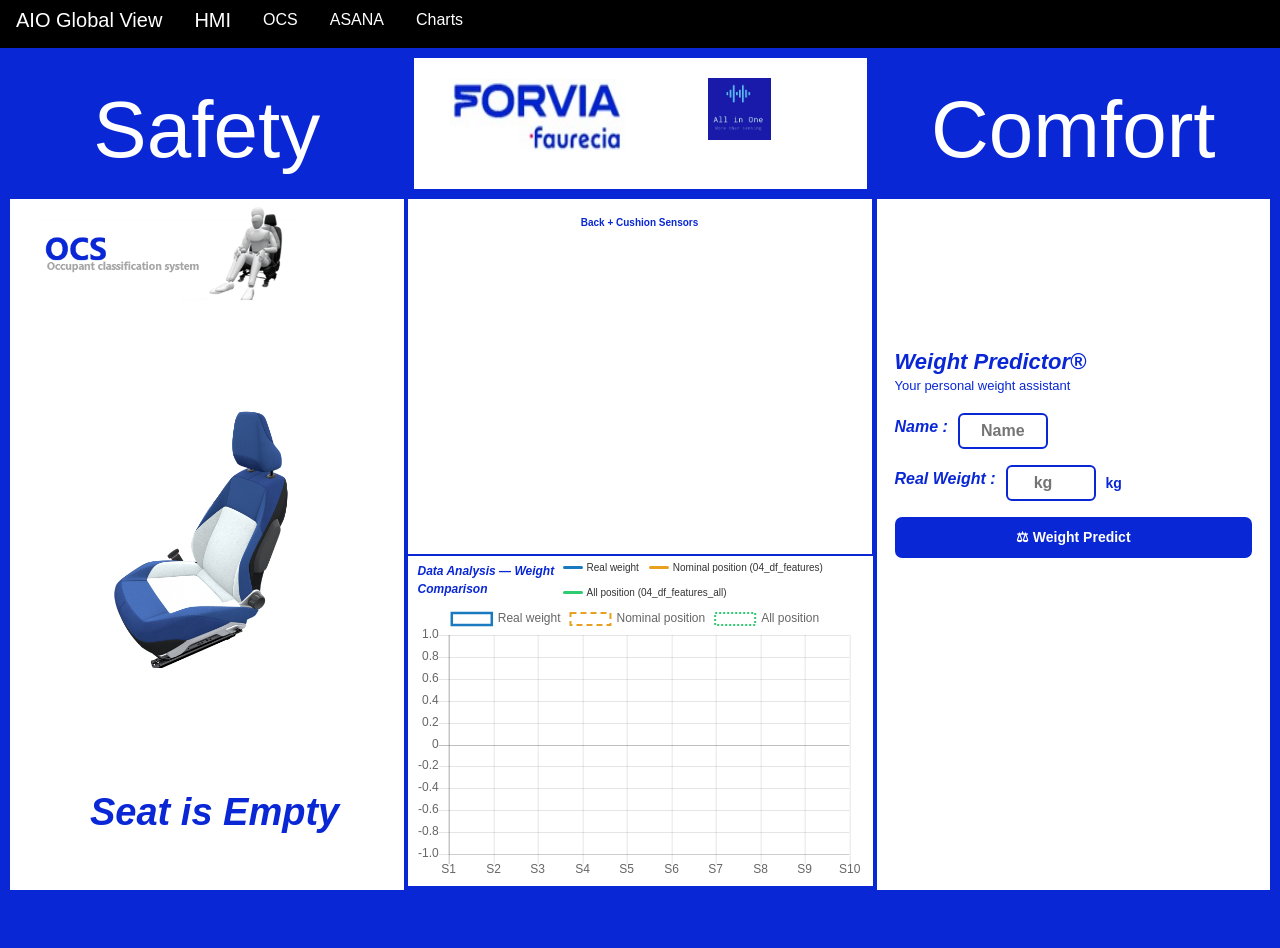
<file: templates/index.html>
<!DOCTYPE html>
<html lang="en">
<head>
<meta charset="UTF-8">
    <meta name="viewport" content="width=device-width, initial-scale=0.67">
    <link rel="stylesheet" href="../static/css/style.css" />
    <link rel="stylesheet" href="../static/css/bootstrap.css" />
    <script src="../static/js/moment.min.js"></script>
    <script src="../static/js/jquery-3.5.1.min.js"></script>
    <script src="https://cdn.socket.io/4.6.1/socket.io.min.js"></script>
    <script  src="../static/js/Chart.min.js"> </script>
   <script src="../static/js/global_view.js"></script>
   <script src="../static/js/socket_live.js"></script>
    
    <title>Postural Monitoring</title>
    <style>
        body {
            margin: 0;
            padding: 0;
            overflow: hidden;
        }
        
        .container_aio_global {
            display: flex;
            height: 100vh;
            border: 10px solid #0927D5;
            border-bottom-width: 58px;
            flex-direction: row;
        }
        
        .section {
            border: 1px solid #ccc;
            padding: 0px;
            box-sizing: border-box;
            overflow-y: auto;
        }

        /* section2 layout */
        .section2 {
            flex: 1.8;
            box-sizing: border-box;
            border-bottom-width: 0px;
            display: flex;
            flex-direction: column;
        }
        .section2-inner {
            flex: 1;
            display: flex;
            flex-direction: column;
            min-height: 0;
            border: 4px solid #0927D5;
            border-top-width: 0px;
            /* removed background image for clarity */
        }
        /* TOP: Back + Cushion side by side */
        .courbe {
            flex: 1.1;
            min-height: 0;
            display: flex;
            flex-direction: row;
            align-items: stretch;
            border-bottom: 2px solid #0927D5;
        }
        .courbe_1 {
            flex: 1;
            min-width: 0;
            display: flex;
            flex-direction: column;
            align-items: center;
            justify-content: center;
            border-right: 1px solid #0927D5;
            padding: 4px 2px 2px;
        }
        .courbe_1 .chart-label {
            font-size: 10px;
            font-weight: bold;
            color: #0927D5;
            font-family: Arial, sans-serif;
            margin-bottom: 2px;
        }
        .courbe_1 canvas {
    width: 100% !important;
    height: 300px !important;
}
        .courbe_3 {
            flex: 1;
            min-width: 0;
            display: flex;
            flex-direction: column;
            align-items: center;
            justify-content: center;
            padding: 4px 2px 2px;
        }
        .courbe_3 .chart-label {
            font-size: 10px;
            font-weight: bold;
            color: #0927D5;
            font-family: Arial, sans-serif;
            margin-bottom: 2px;
        }
        .courbe_3 canvas { width: 100% !important; max-height: 130px; }
        /* BOTTOM: Data Analysis */
        .analysis-panel {
            flex: 1;
            min-height: 0;
            display: flex;
            flex-direction: column;
            padding: 4px 10px 4px;
            background: rgba(255,255,255,0.82);
        }
        .analysis-header {
            display: flex;
            align-items: center;
            justify-content: space-between;
            margin-bottom: 3px;
            flex-shrink: 0;
        }
        .analysis-title {
            color: #0927D5;
            font-family: "Arial Black", sans-serif;
            font-size: 12px;
            font-weight: bold;
            font-style: italic;
        }
        .analysis-legend {
            display: flex;
            gap: 10px;
            flex-wrap: wrap;
        }
        .leg-item {
            display: flex;
            align-items: center;
            gap: 4px;
            font-size: 10px;
            color: #333;
            font-family: Arial, sans-serif;
        }
        .leg-swatch {
            width: 20px;
            height: 3px;
            border-radius: 2px;
        }
        .analysis-chart-wrap {
            flex: 1;
            position: relative;
            min-height: 0;
        }
        
        .section1 {
            flex: 1.5;
            background-color: #fff;
            background-image: url(../static/img/seat.png);
            background-size: 55%;
            background-repeat: no-repeat;
            background-position: center 61%;
        }
        

        .section3 {
            flex: 1.5;
            background-color: #fff;
        }
        .carreau{
            background-color: #0927D5;
            width : 100%;
            height:17%;
        }
        section-messages {
            width: 532px;
            height: auto;
            margin: 0 auto 0 auto;
            background: hsl(120, 20%, 96%);
            object-fit: cover;
            box-sizing: border-box;
            text-align: center;
        }
        .section-messages {
            position: relative;
            top: 52%;
            left: 2%;
        }
        .status-message {
            color: #0927D5;
            font-size: 38px;            
            font-family: "Arial Black", sans-serif;
            font-style: italic;
            font-weight: bold;
            text-align: center;
            justify-content: center;
        } 
        .status-message-classification{
            color: #0927D5;
            font-size: 28px;
            font-family: "Arial Black", sans-serif;
            font-style: italic;
            font-weight: bold;
            text-align: center;
        }         
        .asana-message {
            color: #0927D5;
            font-size: 38px;            
            font-family: "Arial Black", sans-serif;
            font-style: italic;
            font-weight: bold;
            text-align: center;
            justify-content: center;
        }
        img.asana-img {
            position: absolute;
            top: 38%;
            left: 75%;
            width: 260px;
            height: 345px;
        }
        .asana-section-messages {
            position: relative;
            top: 68%;
            right: 0%;
        }
        img.bas-droite {
            position: relative;
            top: 16%;
            width: 41%;
            height: 62%;
            right: 7%;
        }
        img.ocs_logo {
            position: absolute;
            width: 20%;
            top: 23%;
            left: 3%;
        }
        img.asna_logo {
            position: absolute;
            top: 8%;
            right: 3%;
        }
        button.btn.btn-rtm {
            position: absolute;
            top: 23%;
            right: 2%;
            width: 24%;
        }
        button.btn.btn-primary.btn-rtm {
            position: absolute;
            top: 23%;
            right: 7%;
            width: 13%;
        }
        img.all_in_one {
            width: 14%;
            position: relative;
            top: 8%;
            left: 65%;
        }
        .row.button-chart.position-relative {
            position: relative;
            left: 27%;
        }
        img.seat_picture {
            height: 40%;
            position: relative;
            top: 22%;
            left: 27%;
        }
        h1 {
            color: #fff;
            font-size: 80px;
            text-align: center;
            position: relative;
            top: 17%;
        }
        img.btn-img {
            width: 100%;
        }

        .status {
            width: 150px;
            height: 150px;
            border-radius: 50%;
            margin: auto;
            position: relative;
            top: 39%;
            left: -5%;
        }
        .active_seat {
            animation: ring 1s infinite;
            background-color: rgb(29 164 39);
        }

        @keyframes ring {
            0% { opacity: 1; transform: scale(0.2, 0.2); }
            50% { opacity: 0.5; transform: scale(0.6, 0.6); }
            100% { opacity: 0; transform: scale(1, 1); }
        }

        /* ===== AJOUT section3 prediction ===== */
        .prediction-zone {
            position: relative;
            top: 18%;
            padding: 0 18px;
        }

        .predict-logo-row {
            display: flex;
            align-items: center;
            gap: 12px;
            margin-bottom: 18px;
        }

        .predict-logo-row img {
            height: 70px;
        }

        .predict-logo-row .predict-title {
            color: #0927D5;
            font-size: 22px;
            font-family: "Arial Black", sans-serif;
            font-style: italic;
            font-weight: bold;
            line-height: 1.2;
        }

        .predict-logo-row .predict-subtitle {
            color: #0927D5;
            font-size: 13px;
            font-family: Arial, sans-serif;
        }

        .weight-input-row {
            display: flex;
            align-items: center;
            gap: 10px;
            margin-bottom: 16px;
        }

        .weight-input-row label {
            color: #0927D5;
            font-family: "Arial Black", sans-serif;
            font-style: italic;
            font-weight: bold;
            font-size: 16px;
            white-space: nowrap;
        }

        .weight-input-row input {
            width: 90px;
            font-size: 16px;
            font-weight: bold;
            color: #0927D5;
            border: 2px solid #0927D5;
            border-radius: 6px;
            padding: 4px 10px;
            text-align: center;
            outline: none;
        }

        .weight-input-row input:focus {
            border-color: #0614a0;
            box-shadow: 0 0 0 2px rgba(9,39,213,0.15);
        }

        .weight-input-row .unit {
            color: #0927D5;
            font-size: 14px;
            font-weight: bold;
        }

        .predict-buttons-row {
            display: flex;
            gap: 12px;
            margin-bottom: 18px;
        }

        .btn-weight-predict {
            flex: 1;
            background-color: #0927D5;
            color: #fff;
            border: none;
            border-radius: 7px;
            font-size: 14px;
            font-family: "Arial Black", sans-serif;
            font-weight: bold;
            padding: 10px 6px;
            cursor: pointer;
            transition: background 0.15s;
        }

        .btn-weight-predict:hover {
            background-color: #0614a0;
        }

        .btn-ocs-predict {
            flex: 1;
            background-color: #fff;
            color: #0927D5;
            border: 2.5px solid #0927D5;
            border-radius: 7px;
            font-size: 14px;
            font-family: "Arial Black", sans-serif;
            font-weight: bold;
            padding: 10px 6px;
            cursor: pointer;
            transition: background 0.15s, color 0.15s;
        }

        .btn-ocs-predict:hover {
            background-color: #0927D5;
            color: #fff;
        }

        /* Tableau résultats */
        .predict-results {
            display: none;
        }

        .predict-results-title {
            color: #0927D5;
            font-family: "Arial Black", sans-serif;
            font-style: italic;
            font-weight: bold;
            font-size: 16px;
            margin-bottom: 8px;
        }

        .predict-table {
            width: 100%;
            border-collapse: collapse;
            font-size: 13px;
        }

        .predict-table th {
            background-color: #0927D5;
            color: #fff;
            padding: 6px 10px;
            text-align: left;
            font-family: Arial, sans-serif;
            font-size: 12px;
        }

        .predict-table td {
            padding: 5px 10px;
            border-bottom: 1px solid #c5cbf0;
            color: #222;
        }

        .predict-table tr:nth-child(even) td {
            background-color: #eef0ff;
        }

        .predict-table .td-weight {
            font-weight: bold;
            color: #0927D5;
            font-size: 14px;
        }

        .ocs-result-row {
            display: none;
            margin-top: 14px;
            background: #eef0ff;
            border: 2px solid #0927D5;
            border-radius: 8px;
            padding: 10px 14px;
            text-align: center;
        }

        .ocs-result-label {
            color: #0927D5;
            font-family: "Arial Black", sans-serif;
            font-style: italic;
            font-size: 15px;
            font-weight: bold;
        }

        .ocs-result-value {
            color: #0927D5;
            font-family: "Arial Black", sans-serif;
            font-size: 20px;
            font-weight: bold;
            display: block;
            margin-top: 4px;
        }

        .spinner {
            display: none;
            width: 20px;
            height: 20px;
            border: 3px solid #c5cbf0;
            border-top-color: #0927D5;
            border-radius: 50%;
            animation: spin 0.7s linear infinite;
            margin: 0 auto 8px;
        }

        @keyframes spin {
            to { transform: rotate(360deg); }
        }
    </style>
</head>
<body>
    <div class="hover_bkgr_fricc">
        <span class="helper"></span>
        <div>
            <div class="popupCloseButton">&times;</div>
            <p id="popuptText">Seat is EMPTY<br />can't start ASANA</p>
        </div>
    </div>
    <nav class="navbar-nav-scroll navbar-dark bg-dark">
        <ul class="navbar-nav mr-auto flex-row">
            <li class="nav-item active">
                <a class="navbar-brand nav-hmi" href="/">AIO Global View</a>
            </li>
            <li class="nav-item active">
                <a class="navbar-brand nav-hmi" href="hmi">HMI</a>
            </li>
            <li class="nav-item active">
                <a class="nav-link" href="seat_status">OCS</a>
            </li>  
            <li class="nav-item active">
                <a href="#" class="nav-link nav-monitoring" >ASANA<span class="sr-only">(current)</span></a>
            </li>
            <li class="nav-item active">
                <a class="nav-link" href="chart">Charts</a>
            </li>						
        </ul>
    </nav>
    <div class="container_aio_global">

        <!-- ===== SECTION 1 : OCS — inchangée ===== -->
        <div class="section1">
            <div class="carreau">
                <h1>Safety</h1>
            </div>            
            <img class="ocs_logo" src="../static/img/ocs_logo_v2.PNG" > 
            <div class="status inactive_seat"></div>
            <div class="section-messages">
                <h2 class="section-title status-message-classification"></h2>
                <h2 class="section-title status-message">Seat is Empty</h2>
            </div>
        </div>

        <!-- ===== SECTION 2 : Back+Cushion TOP | Data Analysis BOTTOM ===== -->
        <div class="section2">
            <div class="carreau" style="background-color:#fff;border:10px solid #0927D5;border-top-width:0px;">
                <img class="all_in_one" src="../static/img/all_in_one.png">
                <img class="bas-droite" src="../static/img/logo_furvia.jpg">
            </div>
            <div class="section2-inner">

                <!-- TOP : Back & Cushion côte à côte -->
                <div class="courbe">
                    <div class="courbe_1" style="flex:1">
                        <span class="chart-label">Back + Cushion Sensors</span>
                        <canvas id="sensorsChart" style="display:block; width:100%; height:300px; margin-top:8px;"></canvas>
                    </div>
                </div>

                <!-- BOTTOM : Data Analysis -->
                <div class="analysis-panel">
                    <div class="analysis-header">
                        <span class="analysis-title">Data Analysis — Weight Comparison</span>
                        <div class="analysis-legend">
                            <span class="leg-item">
                                <span class="leg-swatch" style="background:#1a7abf;"></span>
                                Real weight
                            </span>
                            <span class="leg-item">
                                <span class="leg-swatch" style="background:#e8a020;"></span>
                                Nominal position (04_df_features)
                            </span>
                            <span class="leg-item">
                                <span class="leg-swatch" style="background:#2ecc71;"></span>
                                All position (04_df_features_all)
                            </span>
                        </div>
                    </div>
                    <div class="analysis-chart-wrap">
                        <canvas id="weightAnalysisChart" role="img" aria-label="Data Analysis weight comparison chart"></canvas>
                    </div>
                </div>

            </div>
        </div>

        <!-- ===== SECTION 3 : Prediction (remplace Comfort/Asana) ===== -->
        <div class="section3">
            <div class="carreau">
                <h1>Comfort</h1>
            </div>

            <div class="prediction-zone">

                <!-- Logo + titre (même style qu'Asana Coach) -->
                <div class="predict-logo-row">
                    <!--<img src="../static/img/asna_button.PNG" alt="predict logo">-->
                    <div>
                        <div class="predict-title">Weight Predictor&#174;</div>
                        <div class="predict-subtitle">Your personal weight assistant</div>
                    </div>
                </div>

                <!-- Champ poids réel -->
                <!-- Champ nom personne -->
                <div class="weight-input-row">
                    <label>Name :</label>
                    <input type="text" id="personNameInput" placeholder="Name" />
                </div>

                <!-- Champ poids réel -->
                <div class="weight-input-row">
                    <label>Real Weight :</label>
                    <input type="number" id="realWeightInput" placeholder="kg" min="1" max="300">
                    <span class="unit">kg</span>
                </div>

                <!-- 2 boutons -->
                <div class="predict-buttons-row">
                    <button class="btn-weight-predict" id="btnWeightPredict" onclick="runWeightPredict()">
                        ⚖ Weight Predict
                    </button>
 <!--                    <button class="btn-ocs-predict" id="btnOcsPredict" onclick="runOcsPredict()">
                        🔎 OCS Predict
                    </button> -->
                </div>

                <!-- Spinner chargement -->
                <div class="spinner" id="spinner"></div>

                <!-- Tableau résultats poids -->
                <div class="predict-results" id="predictResults">
                    <div class="predict-results-title">Predicted Weight — by Model</div>
                    <table class="predict-table">
                        <thead>
                            <tr>
                                <th>Model</th>
                                <th>Predicted (kg)</th>
                                <th>Error (kg)</th>
                            </tr>
                        </thead>
                        <tbody id="predictTableBody">
                        </tbody>
                    </table>
                </div>

                <!-- Résultat OCS -->
                <div class="ocs-result-row" id="ocsResultRow">
                    <span class="ocs-result-label">OCS Classification :</span>
                    <span class="ocs-result-value" id="ocsResultValue">—</span>
                </div>

            </div>
        </div>    
        
    </div>

    <script>
    /* =========================================================
       Weight Predict — appel backend
       Endpoint attendu : POST /api/predict_weight
       Body JSON        : { "real_weight": <float> }
       Réponse attendue : { "results": [ {"model": "RF", "predicted": 72.3}, ... ] }
       ========================================================= */
    function runWeightPredict() {

        var personName = (document.getElementById('personNameInput') && document.getElementById('personNameInput').value) || null;
        var realW = parseFloat(document.getElementById('realWeightInput').value);

        if (!realW || realW <= 0) {
            alert('Please enter a valid real weight (kg).');
            return;
        }

        // Sauvegarder le poids réel et le nom pour calculer l'erreur après
        window.currentRealWeight = realW;
        if (personName) window.currentPerson = personName;

        // UI
        document.getElementById('spinner').style.display = 'block';
        document.getElementById('predictResults').style.display = 'none';
        document.getElementById('ocsResultRow').style.display = 'none';

        // Demande au backend de lancer la prédiction en fournissant le nom
        socket.emit('start_prediction', { person_name: personName });
}

    /* =========================================================
       OCS Predict — appel backend
       Endpoint attendu : POST /api/predict_ocs
       Body JSON        : { "real_weight": <float> }
       Réponse attendue : { "ocs_class": "Adult ON (>=50kg)" }
       ========================================================= */
    /* ===== Data Analysis Chart ===== */
    /* Demo data — replace realWeightVal / predictedVal / datasetMeanVal
       via socket events from your backend                              */
    var analysisLabels = ['S1','S2','S3','S4','S5','S6','S7','S8','S9','S10'];

    var aCtx = document.getElementById('weightAnalysisChart').getContext('2d');
        window.weightAnalysisChart = new Chart(aCtx, {
        type: 'line',
        data: {
            labels: analysisLabels,
            datasets: [
                { label: 'Real weight', data: Array(10).fill(null),
                    borderColor: '#1a7abf', backgroundColor: 'transparent',
                    borderWidth: 2.5, pointRadius: 3, pointBackgroundColor: '#1a7abf',
                    fill: false, tension: 0.3 },
                { label: 'Nominal position', data: Array(10).fill(null),
                    borderColor: '#e8a020', backgroundColor: 'transparent',
                    borderWidth: 2, borderDash: [6,4], pointRadius: 3, pointStyle: 'rect', pointBackgroundColor: '#e8a020',
                    fill: false, tension: 0.3 },
                { label: 'All position', data: Array(10).fill(null),
                    borderColor: '#2ecc71', backgroundColor: 'transparent',
                    borderWidth: 2, borderDash: [2,2], pointRadius: 3, pointStyle: 'triangle', pointBackgroundColor: '#2ecc71',
                    fill: false, tension: 0.3 }
            ]
        },
        options: {
            responsive: true,
            maintainAspectRatio: false,
            plugins: {
                legend: { display: true, position: 'top' },
                tooltip: {
                    callbacks: {
                        label: function(ctx) {
                            if (ctx.dataset.label && ctx.parsed && ctx.parsed.y != null) {
                                return ctx.dataset.label + ': ' + ctx.parsed.y.toFixed(1) + ' kg';
                            }
                            return null;
                        }
                    }
                }
            },
            scales: {
                y: {
                    title: { display: true, text: 'Weight (kg)', font: { size: 10 }, color: '#0927D5' },
                    ticks: { font: { size: 9 }, color: '#0927D5' },
                    grid: { color: 'rgba(9,39,213,0.08)' }
                },
                x: {
                    title: { display: true, text: 'Sensor', font: { size: 10 }, color: '#0927D5' },
                    ticks: { font: { size: 9 }, color: '#0927D5' },
                    grid: { color: 'rgba(9,39,213,0.08)' }
                }
            }
        }
    });

    // Simpler update: provide arrays of length 10 for realArr and meanArr
    window.updateAnalysisChart = function(realArr, nominalArr, allPosArr) {
        var c = window.weightAnalysisChart;
        var labels = realArr.map(function(_,i){ return 'S'+(i+1); });
        c.data.labels = labels;
        c.data.datasets[0].data = realArr.map(function(v){ return v; });
        c.data.datasets[1].data = (nominalArr || []).map(function(v){ return v; });
        c.data.datasets[2].data = (allPosArr || []).map(function(v){ return v; });
        c.update();
    };
    function runOcsPredict() {
        var realW = parseFloat(document.getElementById('realWeightInput').value);
        if (!realW || realW <= 0) {
            alert('Please enter a valid real weight (kg).');
            return;
        }

        document.getElementById('spinner').style.display = 'block';
        document.getElementById('ocsResultRow').style.display = 'none';
        document.getElementById('predictResults').style.display = 'none';

        fetch('/api/predict_ocs', {
            method: 'POST',
            headers: { 'Content-Type': 'application/json' },
            body: JSON.stringify({ real_weight: realW })
        })
        .then(function(r) { return r.json(); })
        .then(function(data) {
            document.getElementById('spinner').style.display = 'none';
            document.getElementById('ocsResultValue').textContent = data.ocs_class;
            document.getElementById('ocsResultRow').style.display = 'block';
        })
        .catch(function(err) {
            document.getElementById('spinner').style.display = 'none';
            alert('Backend error: ' + err);
        });
    }
    </script>
</body>
</html>
</file>
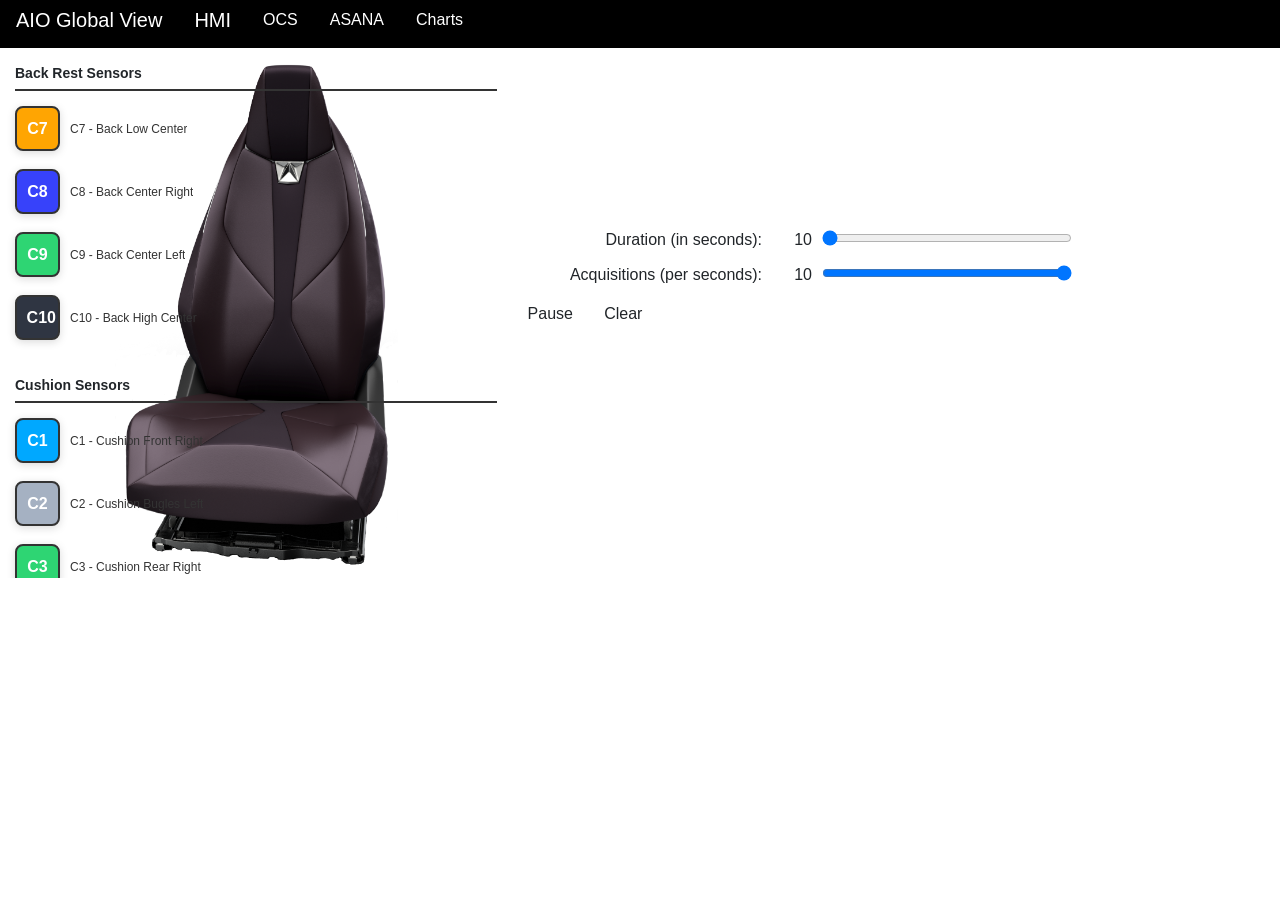
<file: templates/chart.html>
<!DOCTYPE html>
<html lang="en">
    <head>
        <meta charset="UTF-8">
        <meta name="viewport" content="width=device-width, initial-scale=0.90">
        <link rel="stylesheet" href="../static/css/style.css" />
		<!-- <link rel="stylesheet" href="../static/css/bootstrap.css" /> -->
		<script src="../static/js/moment.min.js"></script>
		<script src="../static/js/jquery-3.5.1.min.js"></script>
		<script src="../static/js/socket.io.min.js"></script>
        <script  src="../static/js/Chart.min.js"> </script>
        <script  src="../static/js/chart.js"> </script>
        <script>
            // Generate sensor buttons dynamically
            window.addEventListener("DOMContentLoaded", (event) => {
                generateSensorButtons();
            });
            
            function generateSensorButtons() {
                fetch('../static/config/sensors_config.json')
                    .then(response => response.json())
                    .then(config => {
                        const container = document.getElementById('sensorButtonsContainer');
                        if (!container) return;
                        
                        // Get visible sensors list, fallback to all if not specified
                        const visibleSensors = config.visibleSensors || {
                            backrest: config.backrest_sensors || [],
                            cushion: config.cushion_sensors || []
                        };
                        
                        // Create separate sections for backrest and cushion sensors
                        const backrestSection = document.createElement('div');
                        backrestSection.className = 'sensor-section-backrest';
                        
                        const cushionSection = document.createElement('div');
                        cushionSection.className = 'sensor-section-cushion';
                        
                        // Generate buttons for each sensor
                        Object.keys(config.sensor_info)
                            .map(id => ({ id: Number(id), info: config.sensor_info[id] }))
                            .sort((a, b) => a.id - b.id)
                            .forEach(({ id, info }) => {
                                // Check if sensor is visible
                                const isBackrestVisible = info.type === 'backrest' && visibleSensors.backrest.includes(id);
                                const isCushionVisible = info.type === 'cushion' && visibleSensors.cushion.includes(id);
                                
                                if (!isBackrestVisible && !isCushionVisible) return;
                                
                                const buttonDiv = document.createElement('div');
                                buttonDiv.className = 'sensor-button-wrapper';
                                
                                const button = document.createElement('button');
                                button.type = 'button';
                                button.id = `btn-sensor-${id}`;
                                button.className = `btn-chart btn-sensor-${id} btn-sensor-color`;
                                button.style.backgroundColor = info.color || 'rgba(100,100,100,1)';
                                button.title = info.name;
                                button.textContent = `C${id}`;
                                
                                const label = document.createElement('span');
                                label.className = 'sensor-label';
                                label.textContent = info.name;
                                
                                buttonDiv.appendChild(button);
                                buttonDiv.appendChild(label);
                                
                                if (info.type === 'backrest') {
                                    backrestSection.appendChild(buttonDiv);
                                } else {
                                    cushionSection.appendChild(buttonDiv);
                                }
                            });
                        
                        container.appendChild(backrestSection);
                        container.appendChild(cushionSection);
                        
                        // Notify chart.js that buttons are ready to attach listeners
                        if (typeof attachSensorButtonListeners === 'function') {
                            attachSensorButtonListeners();
                        }
                    })
                    .catch(error => console.error('Error loading sensor config for buttons:', error));
            }
        </script>
        <title>Postural Monitoring</title>
    </head>
    <body>
		<div class="hover_bkgr_fricc">
			<span class="helper"></span>
			<div>
				<div class="popupCloseButton">&times;</div>
				<p>Seat is EMPTY<br />can't start ASANA</p>
			</div>
		</div>
        <div class="container-fluid-nopad">

            <nav class="navbar-nav-scroll navbar-dark bg-dark">
                <ul class="navbar-nav mr-auto flex-row">
					<li class="nav-item active">
						<a class="navbar-brand nav-hmi" href="/">AIO Global View</a>
					</li>
                    <li class="nav-item active">
						<a class="navbar-brand nav-hmi" href="hmi">HMI</a>
					</li>
					<li class="nav-item active">
						<a class="nav-link" href="seat_status">OCS</a>
					</li>  
					<li class="nav-item active">
						<a href="#" class="nav-link nav-monitoring" >ASANA<span class="sr-only"></span></a>
					</li>
<!-- 					<li class="nav-item active">
						<a class="nav-link nav-monitoring-confort" href="#" >ASANA CONFORT<span class="sr-only">(current)</span></a>
					</li> -->
					<!-- <li class="nav-item active">
						<a class="nav-link" href="unsafe_posture">Unsafe Posture</a>
					</li> -->
					<li class="nav-item active">
						<a class="nav-link" href="chart">Charts</a>
					</li>						
				</ul>
            </nav>

            <div class="container">
                <div class="row">
                    <div class="col-md-4">
					
                        <!-- Dynamically generated sensor buttons -->
						<div id="sensorButtonsContainer"></div>
                    </div>
                    <div class="col-md-7">                  
                        <div class="row justify-content-center position-relative" style="margin-right: -30px;">
                            <canvas id="backSensorsChart" aria-label="Back Sensors Chart" role="img" style="margin-top: 20px;max-width: 900px;max-height: 450px;"></canvas>
                        </div>
    
                        <div class="row justify-content-center position-relative" style="margin-top: 10px; margin-right: -30px;">
                            <span class="label">Duration (in seconds):</span>
                            <span id="durationValue" class="value">10</span>
                            <span><input type="range" min="10" max="60" step="10" value="10" id="duration" class="control"></span>
                        </div>
    
                        <div class="row justify-content-center position-relative" style="margin-top: 10px; margin-right: -30px;">
                            <span class="label">Acquisitions (per seconds):</span>
                            <span id="acquisitionsValue" class="value">10</span>
                            <span><input type="range" min="1" max="10" step="9" value="10" id="acquisitions" class="control"></span>
                        </div>
    
                        <div class="row justify-content-center position-relative" style="margin-top: 5px; margin-right: -30px;">
                            <button type="button" class="btn btn-outline-secondary btn-chart-pause" style="margin: 5px;">Pause</button>
                            <button type="button" class="btn btn-outline-primary btn-chart-resume" style="display: none;margin: 5px;">Resume</button>
                            <button type="button" class="btn btn-outline-info btn-chart-clear" style="margin: 5px;">Clear</button>
                            <button type="button" class="btn btn-outline-dark btn-chart-resetZoom" style="display: none;margin: 5px;">Reset Zoom</button>
                        </div>
    
    
                        <div class="row justify-content-center position-relative" style="margin-right: -30px;">
                            <canvas id="cushionSensorsChart" aria-label="Cushion Sensors Chart" role="img" style="margin-top: 10px;max-width: 900px;max-height: 450px;"></canvas>
                        </div>
                    </div>

                </div>
                
            </div>
        </div>
    </body>
</html>
</file>
<file: static/css/style.css>
html {
    height: 100%;
    width: 100%;
}


    /* font-size: 16px; */

body {
    /*display: flex;
    flex-direction: column;*/
    min-height: 100%;
    overflow-X: hidden;
    margin: 0;
    font-family: -apple-system,BlinkMacSystemFont,"Segoe UI",Roboto,"Helvetica Neue",Arial,"Noto Sans",sans-serif,"Apple Color Emoji","Segoe UI Emoji","Segoe UI Symbol","Noto Color Emoji";
    font-size: 1rem;
    font-weight: 400;
    line-height: 1.5;
    color: #212529;
    text-align: left;
    background-color: #fff;
}

.aio_global_box_1 {
    height: 100%;
}

.seat {
    height: 700px;
    background: url(../img/seat.png);
    background-repeat: no-repeat;
    background-size: 60%;
    background-position: center;
    box-sizing: border-box;
    filter: drop-shadow(0px 4px 4px rgba(0, 0, 0, 0.25));
    border-radius: 39px;
}

/* Popup box BEGIN */
.hover_bkgr_fricc{
    background:rgba(0,0,0,.4);
    cursor:pointer;
    display:none;
    height:100%;
    position:fixed;
    text-align:center;
    top:0;
    width:100%;
    z-index:10000;
	
}
.hover_bkgr_fricc .helper{
    display:inline-block;
    height:100%;
    vertical-align:middle;
}
.hover_bkgr_fricc > div {
    background-color: #fff;
	box-shadow:  27px -27px 55px #c3c3c3,
				 -27px 27px 55px #fdfdfd;
    display: inline-block;
    height: auto;
    max-width: 551px;
    min-height: 100px;
    vertical-align: middle;
    width: 60%;
    position: relative;
    border-radius: 8px;
    padding: 15px 5%;
}
.popupCloseButton {
    background-color: #fff;
    border: 3px solid #999;
    border-radius: 83px;
    cursor: pointer;
    display: inline-block;
    font-family: arial;
    font-weight: bold;
    position: absolute;
    top: -20px;
    right: -20px;
    font-size: 25px;
    line-height: 30px;
    width: 30px;
    height: 30px;
    text-align: center;
}
.popupCloseButton:hover {
    background-color: #ccc;
}
.trigger_popup_fricc {
    cursor: pointer;
    font-size: 20px;
    margin: 20px;
    display: inline-block;
    font-weight: bold;
}
/* Popup box BEGIN */


.container-fluid-nopad {
    padding-left: 0px;
    padding-right: 0px;
    width: -webkit-fill-available;
    margin-right: auto;
    margin-left: auto;
}

.wrapper {
    transform: scale(.5);
    position: relative;
    transform-origin: top;
    width: 980px;
    height: 100%;
}

.debug {
    position: absolute;
    top: 70px;
    right: 100px;
    width: 390px
}

.panel-values {
    display: none;
}

.panel {
    position: absolute;
    top: 1rem;
    left: 0px;
    z-index: 10;
    width: 275px
}

.main-img {
    opacity: 1;
    top: 0;
    left: 0;
    position: absolute;
}
.main-img-chart {
    opacity: 1;
    top: 0;
    left: 0;
    position: absolute;
	transform: scale(.35); 
	margin-top: -160%;
	margin-left: -100%
}

.col-md-4 {
    background-image: url(../img/main.png);
    background-position: center;
    background-size: contain;
    background-repeat: no-repeat;
	
min-width: 40%;max-width: 40%;}

.col-md-7 {
    -ms-flex: 0 0 58.333333%;
    flex: 0 0 58.333333%;
    max-width: 58.333333%;
    /* margin: auto; */
margin-right: auto;}


.btn-chart{
    width: 35px;
    height: 35px;
    display: inline-block;
    font-weight: 400;
    color: #212529;
    text-align: center;
    vertical-align: middle;
    -webkit-user-select: none;
    -moz-user-select: none;
    -ms-user-select: none;
    user-select: none;
    background-color: transparent;
    border: 1px solid transparent;
    padding: .2rem .6rem;
    font-size: 1rem;
    line-height: 1.5;
    border-radius: .25rem;
    transition: color .15s ease-in-out,background-color .15s ease-in-out,border-color .15s ease-in-out,box-shadow .15s ease-in-out
}

.btn {
    display: inline-block;
    font-weight: 400;
    color: #212529;
    text-align: center;
    vertical-align: middle;
    -webkit-user-select: none;
    -moz-user-select: none;
    -ms-user-select: none;
    user-select: none;
    background-color: transparent;
    border: 1px solid transparent;
    padding: .2rem .6rem;
    font-size: 1rem;
    line-height: 1.5;
    border-radius: .25rem;
    transition: color .15s ease-in-out,background-color .15s ease-in-out,border-color .15s ease-in-out,box-shadow .15s ease-in-out
}

.row {
    display: flex;
    flex-direction: row;
}

.btn-space {
    margin-bottom: 20px;
}

.c2c4 {
    position: relative;
    top: 32%;
    left: 48%;
}

.c3 {
    position: relative;
    top: 63%;
    left: 49%;
    /* display: none; */
}

.c1c5 {
    position: relative;
    top: 47%;
    left: 43%;
}

.c6c9 {
    position: relative;
    top: 67%;
    left: 24%;
}

.c8 {
    position: relative;
    top: 67%;
    left: 45%;
    /* display: none; */
}

.c7c10 {
    position: relative;
    top: 48%;
    left: 24%;
}

.btn-c2-color {
    background-color: rgb(55, 66, 250);
    border-color: rgb(55, 66, 250);
}



.btn-c4-color {
    background-color: rgb(47, 53, 66);
    border-color: rgb(47, 53, 66);
    /* display: none; */
}

.btn-c4 {
	margin-left: 15%;
    /* display: none; */
}

.btn-c3-color {
    background-color: rgb(46, 213, 115);
    border-color: rgb(46, 213, 115);
}



.btn-c1-color {
    background-color: rgb(255, 165, 2);
    border-color: rgb(255, 165, 2);
}



.btn-c5-color {
    background-color: rgb(194, 54, 22);
    border-color: rgb(194, 54, 22);
    /* display: none; */
}

.btn-c5 {
	position: relative;
	left: 26%;
    /* display: none; */
}

.btn-c7 {
position: relative;
left: 8%;
}

.btn-c7-color {
    background-color: rgb(0, 168, 255);
    border-color: rgb(0, 168, 255);
}

.btn-c9 {
	position: relative;
    left: 25%;
}

.btn-c6-color {
    background-color: rgb(235, 59, 90);
    border-color: rgb(235, 59, 90);
}

.btn-c6 {
position: relative;
left: 14%;
}



.btn-c8-color {
    background-color: rgb(136, 84, 208);
    border-color: rgb(136, 84, 208);
    /* display: none; */
}



.btn-c10-color {
    background-color: rgb(165, 177, 194);
    border-color: rgb(165, 177, 194);
}

.btn-c10 {
	position: relative;
    left: 35%;
}

.btn-c9-color {
    background-color: rgb(15, 185, 177);
    border-color: rgb(15, 185, 177);
}

.btn-color-hidden {
    background-color: rgb(0,0,0);
    border-color: rgb(0,0,0);
    color: lightslategray;
}

/* navbar */
.navbar-dark .navbar-nav .nav-link {
    color: rgba(255,255,255,.5);
}
.navbar-dark .navbar-nav .active>.nav-link, .navbar-dark .navbar-nav .nav-link.active, .navbar-dark .navbar-nav .nav-link.show, .navbar-dark .navbar-nav .show>.nav-link {
    color: #fff;
}

/* screen display */
/* @media (min-width: 1440px) { */
    /* .container { */
        /* width: 1400px; */
    /* } */
/* } */

/* @media (min-width: 1600px) { */
    /* .container { */
        /* width: 1550px; */
    /* } */
/* } */

/* @media (min-width: 1920px) { */
    /* .container { */
        /* width: 1700px; */
    /* } */
/* } */
/* !screen display */

.label {
    display: inline-block;
    text-align: right;
    width: 250px;
}

.value {
    display: inline-block;
    text-align: right;
    width: 50px;
}

.control {
    width: 250px;
    margin-left: 10px;
}

.ctn {
    border: 1px solid black;
    position: relative;
}

[data-capteur] {
    position: absolute;
    opacity: .5;
}

[data-capteur-pos="back_top_left"] {
    left: 360px;
    top: 355px;
}

[data-capteur-pos="back_top_right"] {
    top: 355px;
    left: 605px;
}

[data-capteur-pos="back_center"] {
    left: 350px;
    top : 860px
}

[data-capteur-pos="back_bottom_left"] {
    left: 320px;
    top: 1060px;
}

[data-capteur-pos="back_bottom_right"] {
    left: 565px;
    top: 1060px;
}

[data-capteur-pos="cushion_top_left"] {
    left: 150px;
    top: 1190px;
}

[data-capteur-pos="cushion_top_right"] {
    left: 560px;
    top: 1220px;
}

[data-capteur-pos="cushion_center"] {
    top: 1220px;
    left: 290px;
}

[data-capteur-pos="cushion_bottom_left"] {
    top: 1374px;
    left: 70px;
}

[data-capteur-pos="cushion_bottom_right"] {
    top: 1380px;
    left: 425px;
}

/* spinner */
.loader,
.loader:after {
    border-radius: 50%;
    width: 20px;
    height: 20px;
}
.loader {
    display: inline-block;
    margin: 0 0 0 auto;
    font-size: 10px;
    position: relative;
    border-top: 1.1em solid rgba(0, 0, 0, 0.2);
    border-right: 1.1em solid rgba(255, 255, 255, 0.2);
    border-bottom: 1.1em solid rgba(0, 0, 0, 0.2);
    border-left: 1.1em solid #ffffff;
    -webkit-transform: translateZ(0);
    -ms-transform: translateZ(0);
    transform: translateZ(0);
    -webkit-animation: load8 1.1s infinite linear;
    animation: load8 1.1s infinite linear;
}
@-webkit-keyframes load8 {
    0% {
        -webkit-transform: rotate(0deg);
        transform: rotate(0deg);
    }
    100% {
        -webkit-transform: rotate(360deg);
        transform: rotate(360deg);
    }
}
@keyframes load8 {
    0% {
        -webkit-transform: rotate(0deg);
        transform: rotate(0deg);
    }
    100% {
        -webkit-transform: rotate(360deg);
        transform: rotate(360deg);
    }
}

.loader.hidden {
    display: none;
}

nav, .navbar-nav {
    display: flex;
    flex-direction: row;
    margin: 0;
    background-color: black;
    height: 3em;
    width: -webkit-fill-available;
	padding: 0;
	list-style-type: none;
}
a.navbar-brand.nav-hmi {
    color: #fff;
    display: inline-block;
    padding-top: 0.3125rem;
    padding-bottom: 0.3125rem;
    margin-right: 1rem;
    margin-left: 1rem;
    font-size: 1.25rem;
    line-height: inherit;
    white-space: nowrap;
    text-decoration: none;
    background-color: transparent;
}

a.nav-link {
    display: block;
    padding: 0.5rem 1rem;
    text-decoration: none;
    background-color: transparent;
}

.mr-auto,.mx-auto {
    margin-right: auto
}
.flex-row {
    -ms-flex-direction: row;
    flex-direction: row;
}

/* Dynamic sensor buttons styling */
#sensorButtonsContainer {
    padding: 15px;
    max-height: 500px;
    overflow-y: auto;
}

.sensor-section-backrest,
.sensor-section-cushion {
    margin-bottom: 30px;
}

.sensor-section-backrest::before {
    content: "Back Rest Sensors";
    display: block;
    font-weight: bold;
    font-size: 14px;
    margin-bottom: 10px;
    padding-bottom: 5px;
    border-bottom: 2px solid #333;
}

.sensor-section-cushion::before {
    content: "Cushion Sensors";
    display: block;
    font-weight: bold;
    font-size: 14px;
    margin-bottom: 10px;
    padding-bottom: 5px;
    border-bottom: 2px solid #333;
}

.sensor-button-wrapper {
    display: flex;
    align-items: center;
    gap: 10px;
    margin-bottom: 8px;
    padding: 5px 0;
}

.sensor-button-wrapper button {
    min-width: 45px;
    min-height: 45px;
    border-radius: 8px;
    font-weight: bold;
    cursor: pointer;
    border: 2px solid #333;
    transition: all 0.2s ease;
}

.sensor-button-wrapper button:hover {
    opacity: 0.8;
    transform: scale(1.05);
}

.sensor-button-wrapper button.btn-sensor-color {
    color: white;
    box-shadow: 0 2px 8px rgba(0, 0, 0, 0.15);
}

.sensor-button-wrapper button.btn-color-hidden {
    background-color: #505050 !important;
    border-color: #303030 !important;
    color: #999 !important;
    opacity: 0.6;
}

.sensor-label {
    font-size: 12px;
    color: #333;
    max-width: 140px;
    white-space: nowrap;
    overflow: hidden;
    text-overflow: ellipsis;
}
</file>
